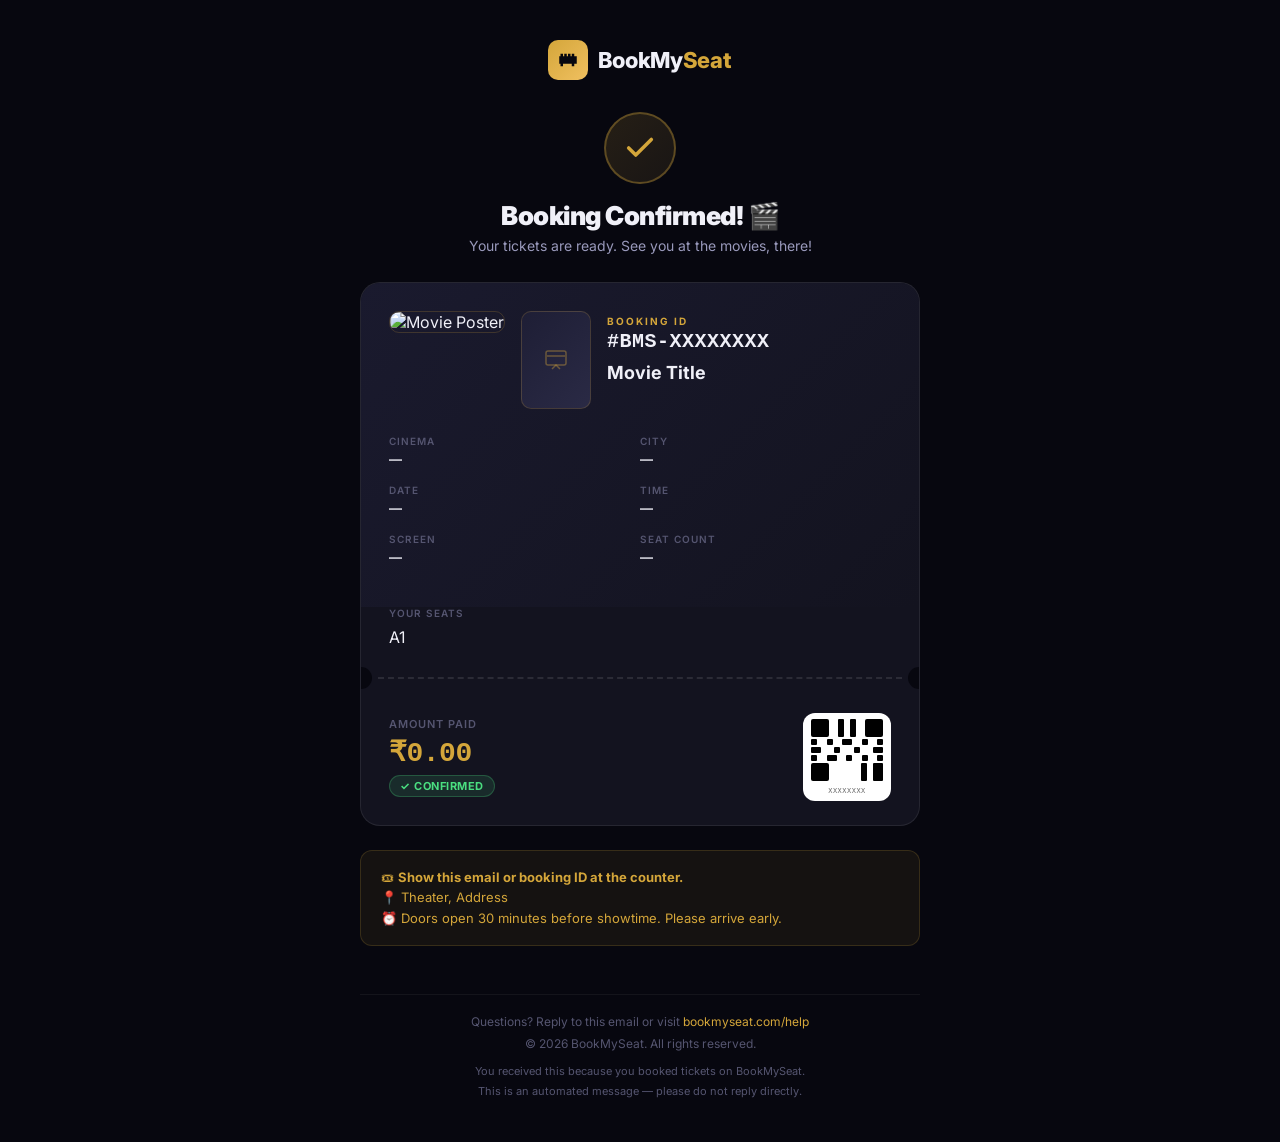
<file: backend/bookmyseat/src/main/resources/templates/booking-confirmation.html>
<!DOCTYPE html>
<html xmlns:th="http://www.thymeleaf.org" lang="en">
<head>
  <meta charset="UTF-8"/>
  <meta name="viewport" content="width=device-width, initial-scale=1.0"/>
  <meta http-equiv="X-UA-Compatible" content="IE=edge"/>
  <title>Booking Confirmed — BookMySeat</title>
  <style>
    @import url('https://fonts.googleapis.com/css2?family=Inter:wght@400;500;600;700;800;900&display=swap');

    * { margin: 0; padding: 0; box-sizing: border-box; }

    body {
      font-family: 'Inter', Arial, sans-serif;
      background-color: #07070f;
      color: #f0f0f8;
      -webkit-text-size-adjust: 100%;
      -ms-text-size-adjust: 100%;
    }

    .wrapper {
      width: 100%;
      background-color: #07070f;
      padding: 40px 16px;
    }

    .container {
      max-width: 560px;
      margin: 0 auto;
    }

    /* ── Logo header ── */
    .header {
      text-align: center;
      margin-bottom: 32px;
    }
    .logo-box {
      display: inline-flex;
      align-items: center;
      gap: 10px;
    }
    .logo-icon {
      width: 40px;
      height: 40px;
      background: linear-gradient(135deg, #d4a63a, #f0c060);
      border-radius: 10px;
      display: inline-flex;
      align-items: center;
      justify-content: center;
    }
    .logo-text {
      font-size: 22px;
      font-weight: 800;
      color: #f0f0f8;
      letter-spacing: -0.3px;
    }
    .logo-text span { color: #d4a63a; }

    /* ── Success badge ── */
    .success-badge {
      text-align: center;
      margin-bottom: 28px;
    }
    .checkmark-circle {
      width: 72px;
      height: 72px;
      border-radius: 50%;
      background: linear-gradient(135deg, rgba(212,166,58,0.15), rgba(240,192,96,0.08));
      border: 2px solid rgba(212,166,58,0.35);
      margin: 0 auto 16px;
      display: flex;
      align-items: center;
      justify-content: center;
    }
    .success-title {
      font-size: 26px;
      font-weight: 900;
      color: #f0f0f8;
      margin-bottom: 6px;
      letter-spacing: -0.5px;
    }
    .success-sub {
      font-size: 14px;
      color: #9999bb;
    }

    /* ── Ticket card ── */
    .ticket {
      background: #13131f;
      border-radius: 20px;
      overflow: hidden;
      border: 1px solid rgba(255,255,255,0.08);
      margin-bottom: 24px;
    }

    /* movie section */
    .ticket-top {
      padding: 28px 28px 24px;
      background: linear-gradient(135deg, #1a1a2e 0%, #13131f 100%);
      position: relative;
    }
    .movie-header {
      display: flex;
      align-items: flex-start;
      gap: 16px;
      margin-bottom: 24px;
    }
    .poster-thumb {
      width: 70px;
      height: 98px;
      border-radius: 10px;
      object-fit: cover;
      border: 1px solid rgba(212,166,58,0.2);
      flex-shrink: 0;
    }
    .poster-placeholder {
      width: 70px;
      height: 98px;
      border-radius: 10px;
      background: linear-gradient(135deg, #1e1e35, #2a2a45);
      border: 1px solid rgba(212,166,58,0.2);
      flex-shrink: 0;
      display: flex;
      align-items: center;
      justify-content: center;
    }
    .movie-meta { flex: 1; padding-top: 4px; }
    .booking-id-label {
      font-size: 10px;
      font-weight: 700;
      letter-spacing: 2px;
      color: #d4a63a;
      text-transform: uppercase;
      margin-bottom: 3px;
    }
    .booking-id {
      font-size: 20px;
      font-weight: 800;
      color: #f0f0f8;
      font-family: 'Courier New', monospace;
      margin-bottom: 8px;
      letter-spacing: 0.5px;
    }
    .movie-title {
      font-size: 18px;
      font-weight: 700;
      color: #f0f0f8;
      line-height: 1.3;
    }

    /* detail grid */
    .detail-grid {
      display: table;
      width: 100%;
      border-collapse: separate;
      border-spacing: 0 2px;
    }
    .detail-row {
      display: table-row;
    }
    .detail-cell {
      display: table-cell;
      width: 50%;
      padding-bottom: 14px;
      vertical-align: top;
    }
    .detail-label {
      font-size: 10px;
      font-weight: 600;
      color: #555570;
      text-transform: uppercase;
      letter-spacing: 1px;
      margin-bottom: 3px;
    }
    .detail-value {
      font-size: 13px;
      font-weight: 600;
      color: #f0f0f8;
      line-height: 1.4;
    }

    /* tear line */
    .tear-line {
      display: flex;
      align-items: center;
      padding: 0 0;
      position: relative;
      overflow: visible;
    }
    .tear-notch-left {
      width: 22px;
      height: 22px;
      background: #07070f;
      border-radius: 50%;
      margin-left: -11px;
      flex-shrink: 0;
    }
    .tear-dash {
      flex: 1;
      border: none;
      border-top: 2px dashed rgba(255,255,255,0.1);
      margin: 0 6px;
    }
    .tear-notch-right {
      width: 22px;
      height: 22px;
      background: #07070f;
      border-radius: 50%;
      margin-right: -11px;
      flex-shrink: 0;
    }

    /* bottom section */
    .ticket-bottom {
      padding: 24px 28px;
      display: flex;
      align-items: center;
      justify-content: space-between;
    }
    .amount-label {
      font-size: 11px;
      font-weight: 600;
      color: #555570;
      text-transform: uppercase;
      letter-spacing: 1px;
      margin-bottom: 4px;
    }
    .amount-value {
      font-size: 28px;
      font-weight: 900;
      color: #d4a63a;
      font-family: 'Courier New', monospace;
      letter-spacing: -0.5px;
    }
    .status-badge {
      display: inline-block;
      margin-top: 6px;
      padding: 3px 10px;
      border-radius: 20px;
      font-size: 11px;
      font-weight: 700;
      background: rgba(74,222,128,0.12);
      color: #4ade80;
      border: 1px solid rgba(74,222,128,0.25);
      letter-spacing: 0.5px;
      text-transform: uppercase;
    }

    /* QR / barcode placeholder */
    .qr-box {
      width: 88px;
      height: 88px;
      background: #ffffff;
      border-radius: 12px;
      padding: 8px;
      display: flex;
      flex-direction: column;
      align-items: center;
      justify-content: center;
      gap: 2px;
      flex-shrink: 0;
    }
    .qr-row {
      display: flex;
      gap: 2px;
    }
    .qr-cell {
      border-radius: 1px;
    }

    /* seats pill row */
    .seats-section {
      padding: 0 28px 20px;
    }
    .seats-label {
      font-size: 10px;
      font-weight: 600;
      color: #555570;
      text-transform: uppercase;
      letter-spacing: 1px;
      margin-bottom: 8px;
    }
    .seat-pills {
      display: flex;
      flex-wrap: wrap;
      gap: 6px;
    }
    .seat-pill {
      padding: 4px 12px;
      border-radius: 20px;
      font-size: 12px;
      font-weight: 700;
      font-family: 'Courier New', monospace;
      letter-spacing: 0.3px;
    }
    .seat-pill-regular {
      background: rgba(153,153,187,0.12);
      color: #9999bb;
      border: 1px solid rgba(153,153,187,0.2);
    }
    .seat-pill-premium {
      background: rgba(147,143,252,0.12);
      color: #938ffc;
      border: 1px solid rgba(147,143,252,0.25);
    }
    .seat-pill-recliner {
      background: rgba(100,184,255,0.12);
      color: #64b8ff;
      border: 1px solid rgba(100,184,255,0.25);
    }

    /* ── Info strip ── */
    .info-strip {
      background: rgba(212,166,58,0.07);
      border: 1px solid rgba(212,166,58,0.18);
      border-radius: 12px;
      padding: 16px 20px;
      margin-bottom: 24px;
      font-size: 13px;
      color: #d4a63a;
      line-height: 1.6;
    }
    .info-strip strong { font-weight: 700; }

    /* ── Footer ── */
    .footer {
      text-align: center;
      padding-top: 8px;
    }
    .footer p {
      font-size: 12px;
      color: #555570;
      line-height: 1.8;
    }
    .footer a {
      color: #d4a63a;
      text-decoration: none;
    }
    .footer .divider {
      margin: 16px 0;
      border: none;
      border-top: 1px solid rgba(255,255,255,0.05);
    }
  </style>
</head>
<body>
<div class="wrapper">
  <div class="container">

    <!-- Logo -->
    <div class="header">
      <div class="logo-box">
        <div class="logo-icon">
          <!-- film-strip icon -->
          <svg width="20" height="20" viewBox="0 0 16 16" fill="none" xmlns="http://www.w3.org/2000/svg">
            <path d="M2 3h2v2H2V3zm3 0h2v2H5V3zm3 0h2v2H8V3zm3 0h2v2h-2V3zM2 11h2v2H2v-2zm9 0h2v2h-2v-2zM1 5h14v6H1V5z" fill="#07070f"/>
          </svg>
        </div>
        <span class="logo-text">BookMy<span>Seat</span></span>
      </div>
    </div>

    <!-- Success badge -->
    <div class="success-badge">
      <div class="checkmark-circle">
        <svg width="34" height="34" viewBox="0 0 24 24" fill="none" stroke="#d4a63a" stroke-width="2.5" stroke-linecap="round" stroke-linejoin="round">
          <path d="M20 6 9 17l-5-5"/>
        </svg>
      </div>
      <div class="success-title">Booking Confirmed! 🎬</div>
      <div class="success-sub">Your tickets are ready. See you at the movies, <span th:text="${userName}">there</span>!</div>
    </div>

    <!-- Ticket -->
    <div class="ticket">

      <!-- Movie details -->
      <div class="ticket-top">

        <div class="movie-header">
          <!-- Poster (show if available, fallback to placeholder) -->
          <th:block th:if="${posterUrl != null and !#strings.isEmpty(posterUrl)}">
            <img th:src="${posterUrl}" class="poster-thumb" alt="Movie Poster"/>
          </th:block>
          <th:block th:unless="${posterUrl != null and !#strings.isEmpty(posterUrl)}">
            <div class="poster-placeholder">
              <svg width="24" height="24" viewBox="0 0 24 24" fill="none" stroke="rgba(212,166,58,0.4)" stroke-width="1.5">
                <rect x="2" y="3" width="20" height="14" rx="2"/><path d="m8 21 4-4 4 4M3 8h18"/>
              </svg>
            </div>
          </th:block>

          <div class="movie-meta">
            <div class="booking-id-label">Booking ID</div>
            <div class="booking-id" th:text="'#BMS-' + ${shortBookingId}">#BMS-XXXXXXXX</div>
            <div class="movie-title" th:text="${movieTitle}">Movie Title</div>
          </div>
        </div>

        <!-- Detail grid -->
        <div class="detail-grid">
          <div class="detail-row">
            <div class="detail-cell">
              <div class="detail-label">Cinema</div>
              <div class="detail-value" th:text="${theaterName}">—</div>
            </div>
            <div class="detail-cell">
              <div class="detail-label">City</div>
              <div class="detail-value" th:text="${theaterCity}">—</div>
            </div>
          </div>
          <div class="detail-row">
            <div class="detail-cell">
              <div class="detail-label">Date</div>
              <div class="detail-value" th:text="${showDate}">—</div>
            </div>
            <div class="detail-cell">
              <div class="detail-label">Time</div>
              <div class="detail-value" th:text="${showTime}">—</div>
            </div>
          </div>
          <div class="detail-row">
            <div class="detail-cell">
              <div class="detail-label">Screen</div>
              <div class="detail-value" th:text="${screenName}">—</div>
            </div>
            <div class="detail-cell">
              <div class="detail-label">Seat Count</div>
              <div class="detail-value" th:text="${seatCount} + ' seat(s)'">—</div>
            </div>
          </div>
        </div>
      </div>

      <!-- Seat pills row -->
      <div class="seats-section">
        <div class="seats-label">Your Seats</div>
        <div class="seat-pills">
          <th:block th:each="seat : ${seats}">
            <span th:classappend="${seat.seatType == 'PREMIUM'} ? 'seat-pill seat-pill-premium' : (${seat.seatType == 'RECLINER'} ? 'seat-pill seat-pill-recliner' : 'seat-pill seat-pill-regular')"
                  th:text="${seat.label}">A1</span>
          </th:block>
        </div>
      </div>

      <!-- Tear line -->
      <div class="tear-line">
        <div class="tear-notch-left"></div>
        <hr class="tear-dash"/>
        <div class="tear-notch-right"></div>
      </div>

      <!-- Amount + QR -->
      <div class="ticket-bottom">
        <div>
          <div class="amount-label">Amount Paid</div>
          <div class="amount-value" th:text="'₹' + ${totalAmount}">₹0.00</div>
          <div class="status-badge">✓ CONFIRMED</div>
        </div>

        <!-- Decorative QR-like pattern (pure CSS, no external image) -->
        <div class="qr-box">
          <!-- Corner block TL -->
          <div style="display:flex;flex-direction:column;gap:2px;width:72px;">
            <div class="qr-row">
              <div class="qr-cell" style="width:18px;height:18px;background:#000;border-radius:2px;"></div>
              <div style="flex:1;"></div>
              <div class="qr-cell" style="width:6px;height:18px;background:#000;"></div>
              <div style="width:2px;"></div>
              <div class="qr-cell" style="width:6px;height:18px;background:#000;"></div>
              <div style="flex:1;"></div>
              <div class="qr-cell" style="width:18px;height:18px;background:#000;border-radius:2px;"></div>
            </div>
            <div class="qr-row" style="justify-content:space-between;">
              <div class="qr-cell" style="width:6px;height:6px;background:#000;"></div>
              <div class="qr-cell" style="width:6px;height:6px;background:#000;"></div>
              <div class="qr-cell" style="width:10px;height:6px;background:#000;"></div>
              <div class="qr-cell" style="width:6px;height:6px;background:#000;"></div>
              <div class="qr-cell" style="width:6px;height:6px;background:#000;"></div>
            </div>
            <div class="qr-row" style="justify-content:space-between;">
              <div class="qr-cell" style="width:10px;height:6px;background:#000;"></div>
              <div class="qr-cell" style="width:6px;height:6px;background:#000;"></div>
              <div class="qr-cell" style="width:6px;height:6px;background:#000;"></div>
              <div class="qr-cell" style="width:10px;height:6px;background:#000;"></div>
            </div>
            <div class="qr-row" style="justify-content:space-between;">
              <div class="qr-cell" style="width:6px;height:6px;background:#000;"></div>
              <div class="qr-cell" style="width:10px;height:6px;background:#000;"></div>
              <div class="qr-cell" style="width:6px;height:6px;background:#000;"></div>
              <div class="qr-cell" style="width:6px;height:6px;background:#000;"></div>
              <div class="qr-cell" style="width:6px;height:6px;background:#000;"></div>
            </div>
            <div class="qr-row">
              <div class="qr-cell" style="width:18px;height:18px;background:#000;border-radius:2px;"></div>
              <div style="flex:1;"></div>
              <div class="qr-cell" style="width:6px;height:18px;background:#000;"></div>
              <div style="width:2px;"></div>
              <div class="qr-cell" style="width:10px;height:18px;background:#000;"></div>
            </div>
          </div>
          <p style="font-size:7px;color:#666;margin-top:4px;font-family:'Courier New',monospace;letter-spacing:0.5px;"
             th:text="${shortBookingId}">XXXXXXXX</p>
        </div>
      </div>
    </div>
    <!-- /ticket -->

    <!-- Info strip -->
    <div class="info-strip">
      🎟 <strong>Show this email or booking ID at the counter.</strong><br/>
      📍 <span th:text="${theaterName}">Theater</span>, <span th:text="${theaterAddress}">Address</span><br/>
      ⏰ Doors open 30 minutes before showtime. Please arrive early.
    </div>

    <!-- Footer -->
    <div class="footer">
      <hr class="divider"/>
      <p>
        Questions? Reply to this email or visit
        <a href="#">bookmyseat.com/help</a><br/>
        © 2026 BookMySeat. All rights reserved.
      </p>
      <p style="margin-top:8px;font-size:11px;">
        You received this because you booked tickets on BookMySeat.<br/>
        This is an automated message — please do not reply directly.
      </p>
    </div>

  </div>
</div>
</body>
</html>
</file>
